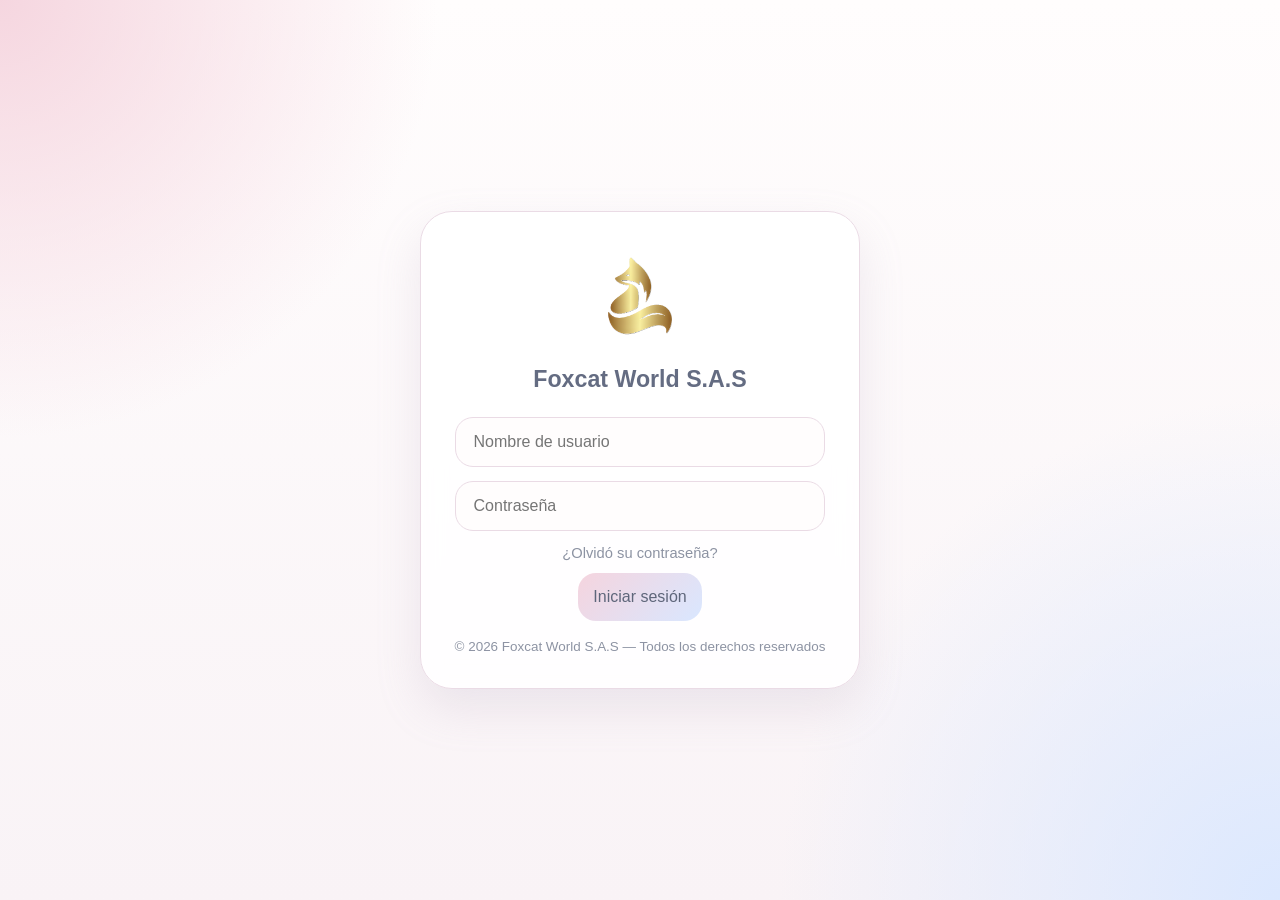
<file: healtUsurper/Index.html>
<!DOCTYPE html>
<html lang="es">
<head>

<meta charset="UTF-8">
<meta name="viewport" content="width=device-width, initial-scale=1.0">

<title>Foxcat World S.A.S - Login</title>

<link rel="stylesheet" href="styles.css">

</head>

<body>

<div class="login-container">

    <img src="logo.png" class="logo">

    <div class="company">
        Foxcat World S.A.S
    </div>

    <form>

        <div class="input-group">
            <i class="fa fa-user"></i>
            <input type="text" placeholder="Nombre de usuario" required>
        </div>

        <div class="input-group">
            <i class="fa fa-lock"></i>
            <input type="password" placeholder="Contraseña" required>
        </div>

        <a href="#" class="forgot">¿Olvidó su contraseña?</a>

        <button type="button" class="login-btn" id="btnLogin">Iniciar sesión</button>
    </form>

    <div class="footer">
        © 2026 Foxcat World S.A.S — Todos los derechos reservados
    </div>

</div>
</body>
</html>

<script>
    document.getElementById('btnLogin').onclick = function() {
      window.location.href = "./FirstView/dashboard.html";
    };
</script>
</file>
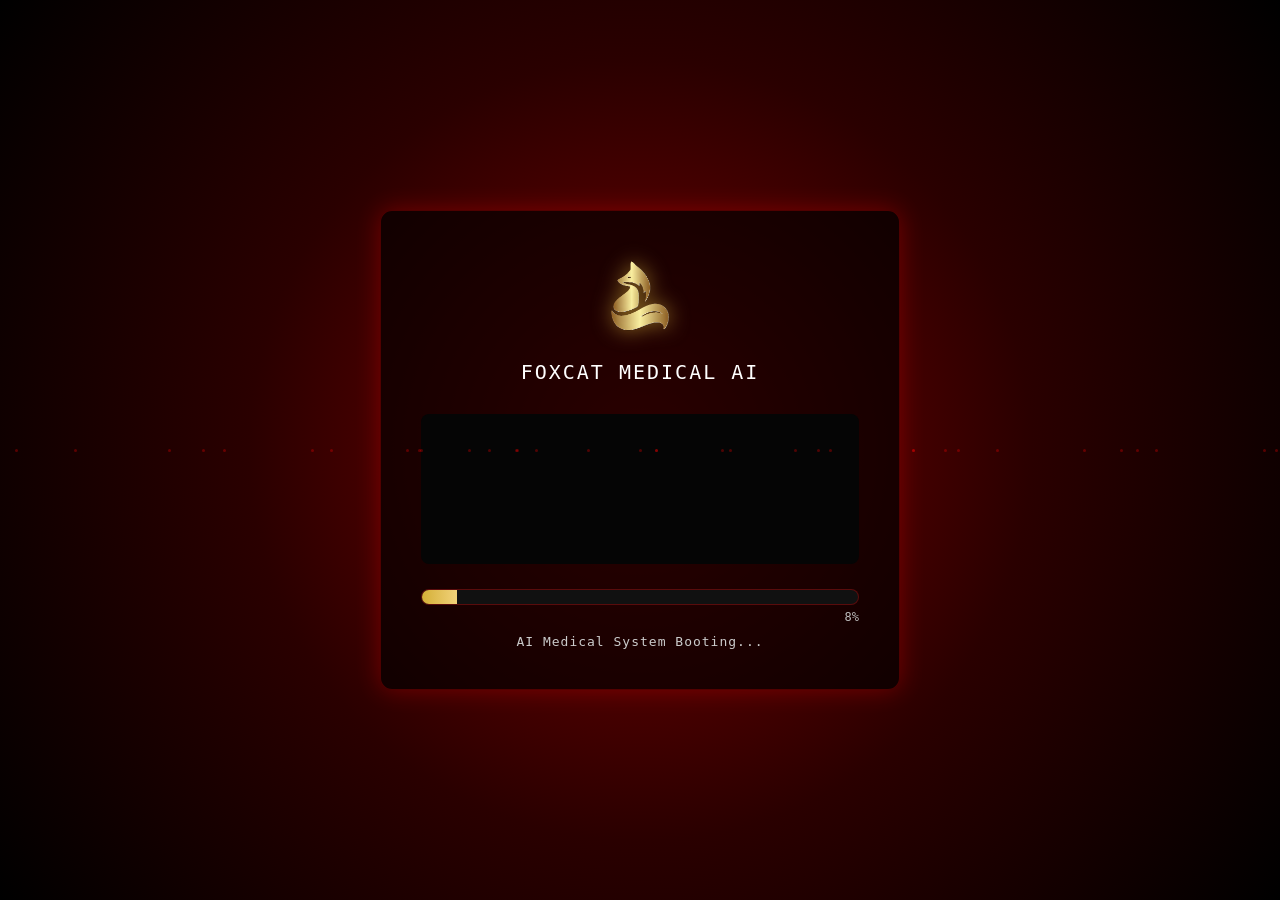
<file: run.html>
<!DOCTYPE html>
<html lang="es">
<head>
<meta charset="UTF-8">
<title>Foxcat AI Boot</title>

<style>

*{
margin:0;
padding:0;
box-sizing:border-box;
font-family: "Segoe UI", monospace;
}

body{

height:100vh;
display:flex;
justify-content:center;
align-items:center;
background: radial-gradient(circle at center,#7a0000,#2a0000,#000000);
color:white;
overflow:hidden;

}

/* partículas */

.particle{
position:absolute;
width:3px;
height:3px;
background:rgba(255,0,0,0.3);
border-radius:50%;
animation:float 10s linear infinite;
}

@keyframes float{

from{
transform:translateY(100vh);
opacity:0;
}

20%{opacity:1}

to{
transform:translateY(-10vh);
opacity:0;
}

}

/* contenedor */

.container{

width:520px;
background:rgba(0,0,0,0.65);
border-radius:12px;
padding:40px;
border:1px solid rgba(255,0,0,0.25);
box-shadow:0 0 25px rgba(255,0,0,0.3);

}

/* logo */

.logo{
text-align:center;
margin-bottom:15px;
}

.logo img{
width:90px;
height:auto;
filter: drop-shadow(0 0 10px rgba(212,175,55,0.6));
}

.title{

text-align:center;
font-size:20px;
letter-spacing:2px;
margin-bottom:30px;

}

/* terminal */

.terminal{

height:150px;
background:#050505;
border-radius:8px;
padding:15px;
font-size:13px;
color:#9ef59e;
overflow:hidden;

}

.line{

opacity:0;
animation:fadeIn 0.5s forwards;

}

@keyframes fadeIn{

to{opacity:1}

}

/* barra progreso */

.progress-container{

margin-top:25px;

}

.progress-box{

height:16px;
background:#111;
border-radius:20px;
overflow:hidden;
border:1px solid rgba(255,0,0,0.3);

}

.progress{

height:100%;
width:0%;
background:linear-gradient(90deg,#d4af37,#f1d27a);
transition:width 0.2s;

}

.percent{

text-align:right;
font-size:12px;
margin-top:5px;
color:#bbb;

}

/* estado */

.status{

margin-top:10px;
font-size:13px;
color:#ccc;
text-align:center;
letter-spacing:1px;

}

</style>

</head>

<body>

<div id="particles"></div>

<div class="container">

<div class="logo">
    <img src="healtUsurper\logo.png" alt="Foxcat Logo">
</div>
<div class="title">FOXCAT MEDICAL AI</div>

<div class="terminal" id="terminal"></div>

<div class="progress-container">

<div class="progress-box">
<div class="progress" id="progress"></div>
</div>

<div class="percent" id="percent">0%</div>

</div>

<div class="status" id="status">
AI Medical System Booting...
</div>

</div>

<script>

/* partículas */

for(let i=0;i<35;i++){

let p=document.createElement("div");
p.className="particle";
p.style.left=Math.random()*100+"%";
p.style.animationDuration=(5+Math.random()*10)+"s";
document.body.appendChild(p);

}

/* mensajes de boot */

const steps=[

"Initializing Foxcat Kernel...",
"Loading Medical AI Modules...",
"Connecting Hospital Database...",
"Verifying Patient Encryption Keys...",
"Loading Clinical Prediction Engine...",
"Synchronizing Medical Records...",
"Initializing Triage Analysis AI...",
"Starting Monitoring Services...",
"Running Diagnostic Protocols...",
"System Integrity Check...",
"Preparing Medical Dashboard..."

]

const terminal=document.getElementById("terminal")

let stepIndex=0

function addLine(text){

let line=document.createElement("div")
line.className="line"
line.textContent="> "+text

terminal.appendChild(line)

terminal.scrollTop=terminal.scrollHeight

}

/* progreso */

const min=5000
const max=15000

const total=Math.random()*(max-min)+min

const interval=total/100

let progress=0

const bar=document.getElementById("progress")
const percent=document.getElementById("percent")
const status=document.getElementById("status")

const loader=setInterval(()=>{

progress++

bar.style.width=progress+"%"
percent.textContent=progress+"%"

if(progress%10===0 && stepIndex<steps.length){

addLine(steps[stepIndex])
stepIndex++

}

if(progress>=100){

clearInterval(loader)

status.textContent="System Ready"

setTimeout(()=>{

window.location.href="healtUsurper/Index.html"

},800)

}

},interval)

</script>

</body>
</html>
</file>
<file: healtUsurper/styles.css>
:root{
  --bg:#f9f3f6;
  --rose:#f5d4de;
  --rose-strong:#ebb8c9;
  --blue:#d9e7ff;
  --mint:#d9f0e2;
  --butter:#f8efc7;
  --text:#646c82;
  --text-soft:#8d93a3;
  --line:#eadbe5;
  --shadow:0 20px 45px rgba(167, 152, 176, 0.18);
  --panel-bg:rgba(255,255,255,0.88);
  --input-bg:#fffdfd;
  --success-surface:#f3fcf4;
  --success-border:#d3ead7;
  --error-surface:#fff3f5;
  --error-border:#f0cad4;
}

body.dark-mode{
  --bg:#1c1823;
  --rose:#7d5a74;
  --rose-strong:#b98da7;
  --blue:#5c7195;
  --mint:#557767;
  --butter:#887b56;
  --text:#efe6ef;
  --text-soft:#b3adbe;
  --line:#50465f;
  --shadow:0 20px 45px rgba(0, 0, 0, 0.35);
  --panel-bg:rgba(49,43,63,0.9);
  --input-bg:#383345;
  --success-surface:#30493b;
  --success-border:#4d705d;
  --error-surface:#4f3040;
  --error-border:#84566a;
}

*{
  margin:0;
  padding:0;
  box-sizing:border-box;
  font-family:"Trebuchet MS", "Segoe UI", sans-serif;
}

body{
  min-height:100vh;
  display:grid;
  place-items:center;
  padding:18px;
  background:
    radial-gradient(circle at top left, rgba(245, 212, 222, 0.95), transparent 28%),
    radial-gradient(circle at bottom right, rgba(217, 231, 255, 0.92), transparent 32%),
    linear-gradient(180deg, #fffdfd 0%, #f9f3f6 100%);
  color:var(--text);
}

body.dark-mode{
  background:
    radial-gradient(circle at top left, rgba(128, 90, 119, 0.36), transparent 28%),
    radial-gradient(circle at bottom right, rgba(95, 117, 159, 0.32), transparent 32%),
    linear-gradient(180deg, #18151f 0%, #1f1b27 100%);
}

button,
input{
  font:inherit;
}

.login-page{
  width:min(1120px, 100%);
  display:grid;
  grid-template-columns:1fr 0.95fr;
  gap:22px;
  align-items:stretch;
}

.hero-panel,
.login-container{
  border-radius:32px;
  border:1px solid var(--line);
  background:var(--panel-bg);
  box-shadow:var(--shadow);
  backdrop-filter:blur(12px);
}

.theme-toggle{
  justify-self:start;
  border:none;
  border-radius:18px;
  padding:12px 16px;
  background:linear-gradient(135deg, var(--rose), var(--blue));
  color:var(--text);
}

.hero-panel{
  padding:42px;
  display:grid;
  align-content:center;
  gap:18px;
}

.hero-panel h1{
  font-size:clamp(2rem, 5vw, 3.7rem);
  line-height:0.98;
  color:var(--text);
}

.hero-panel p{
  max-width:42ch;
  line-height:1.6;
  color:var(--text-soft);
}

.eyebrow{
  font-size:12px;
  letter-spacing:0.2em;
  text-transform:uppercase;
  color:var(--text-soft);
}

.hero-swatches{
  display:flex;
  gap:14px;
  margin-top:10px;
}

.hero-swatches span{
  width:54px;
  height:54px;
  border-radius:20px;
  box-shadow:var(--shadow);
}

.hero-swatches span:nth-child(1){ background:var(--rose); }
.hero-swatches span:nth-child(2){ background:var(--blue); }
.hero-swatches span:nth-child(3){ background:var(--mint); }
.hero-swatches span:nth-child(4){ background:var(--butter); }

.login-container{
  padding:34px;
  text-align:center;
}

.logo{
  width:100px;
  margin-bottom:16px;
}

.company{
  font-size:1.45rem;
  font-weight:700;
  color:var(--text);
  margin-bottom:24px;
}

.input-group{
  margin-bottom:14px;
}

.input-group input{
  width:100%;
  padding:15px 18px;
  border:none;
  border-radius:18px;
  background:var(--input-bg);
  border:1px solid var(--line);
  outline:none;
  color:var(--text);
}

.input-group input:focus{
  border-color:#d5c2de;
  box-shadow:0 0 0 4px rgba(232, 215, 244, 0.45);
}

.forgot{
  display:block;
  margin:12px 0;
  font-size:0.92rem;
  color:var(--text-soft);
  text-decoration:none;
}

.forgot:hover{
  text-decoration:underline;
}

.actions{
  display:flex;
  gap:12px;
}

.login-btn,
.secondary-btn{
  flex:1;
  padding:15px;
  border:none;
  border-radius:18px;
  color:#5e667a;
  transition:transform 0.2s ease;
}

body.dark-mode .login-btn,
body.dark-mode .secondary-btn{
  color:var(--text);
}

.login-btn{
  background:linear-gradient(135deg, var(--rose), var(--blue));
}

.secondary-btn{
  background:linear-gradient(135deg, var(--mint), var(--butter));
}

.login-btn:hover,
.secondary-btn:hover{
  transform:translateY(-2px);
}

.auth-status{
  margin:14px 0;
  padding:13px 15px;
  border-radius:18px;
  line-height:1.5;
  background:var(--input-bg);
  border:1px solid var(--line);
  color:var(--text-soft);
}

.auth-status[data-state="success"]{
  background:var(--success-surface);
  border-color:var(--success-border);
}

.auth-status[data-state="error"]{
  background:var(--error-surface);
  border-color:var(--error-border);
}

.footer{
  margin-top:18px;
  font-size:0.84rem;
  color:var(--text-soft);
}

@media (max-width:900px){
  .login-page{
    grid-template-columns:1fr;
  }
}

@media (max-width:560px){
  .actions{
    flex-direction:column;
  }

  .hero-panel,
  .login-container{
    padding:24px;
  }
}
</file>
